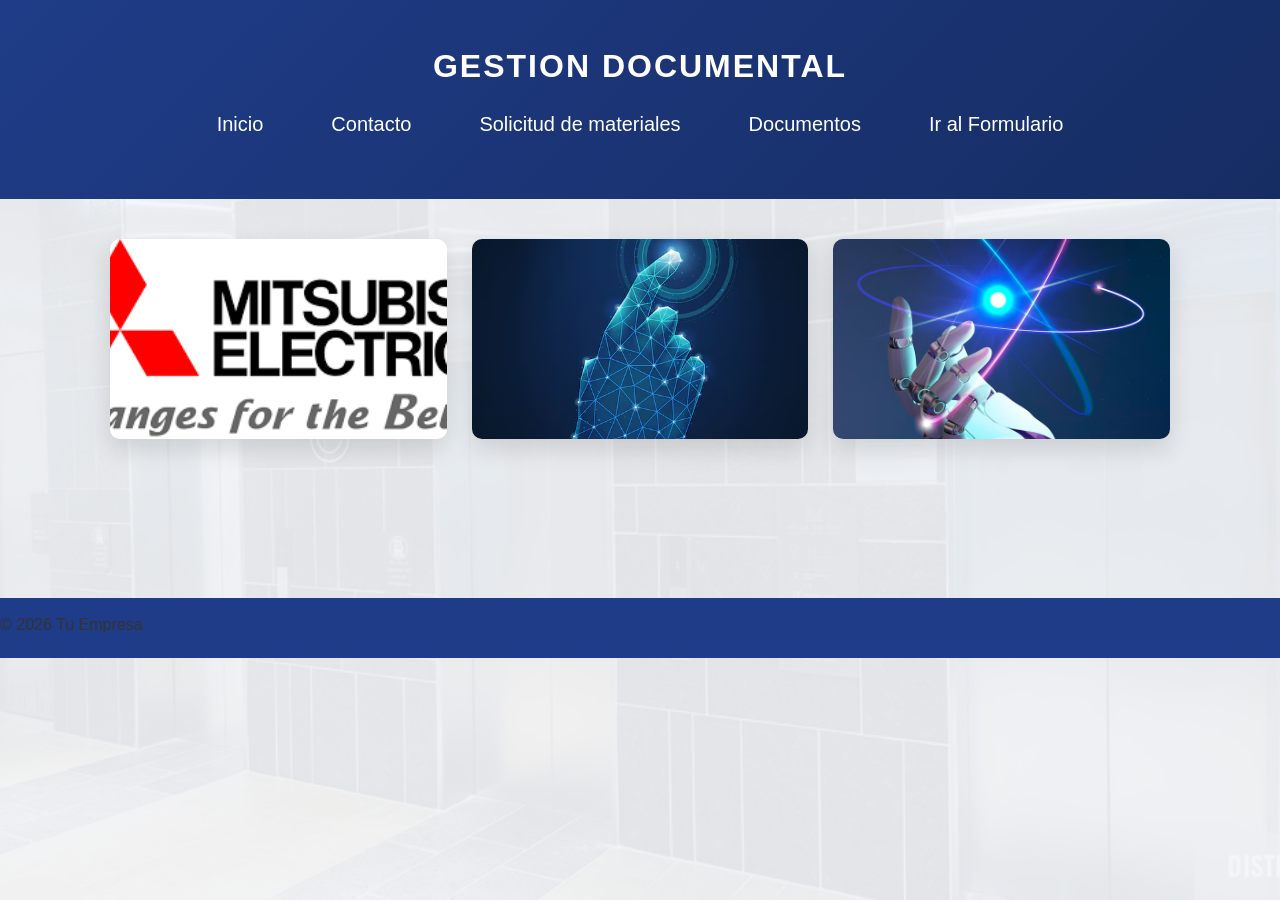
<file: index.html>
<!DOCTYPE html>
<html>
    <head>
        <title>Gestor de mantenimiento</title>
        <meta charset="UTF-8">
        <link rel="stylesheet" href="estilos.css">
        <meta name="viewport" content="width=devide-width, initial-scale=1.0">
        
    </head>
    <body class="principal">
        <img src="img/ascensor.jgp.avif" alt="Imagen de fondo" class="fondo">
        
        <header>
         <nav><br>

            <h1 class="titulop">GESTION DOCUMENTAL</h1><br>
            <ul id="menu">
                <li><a href="inicio.html"  target="_blank">Inicio</a></li>
                <li><a href="contacto.html" target="_blank" >Contacto</a></li>
                <li><a href="https://whatsform.com/zg8wlv" target="_blank">Solicitud de materiales</a></li>
                <li><a href="documentos.html" target="_blank">Documentos</a></li>
                <li><a href="formulario.html" target="_blank"> Ir al Formulario</a></li>
            </ul><br>
            </nav>
            
            
         </header>

        <main> 
           <div class="galeria">
            <img src="img/descarga.png" alt="Imagen de ejemplo" width="300px" height="200px">
            <img src="img/mano.avif" alt="Imagen de ejemplo" width="300px" height="200px">
            <img src="img/energia.avif" alt="Imagen de ejemplo" width="300px" height="200px"><br>
            <br>
        </div>   
        </main><br>



    <footer><br>
        <div class="footer">
            © 2026 Tu Empresa
        </div>
    </footer><br>
    </body>
</html>
</file>
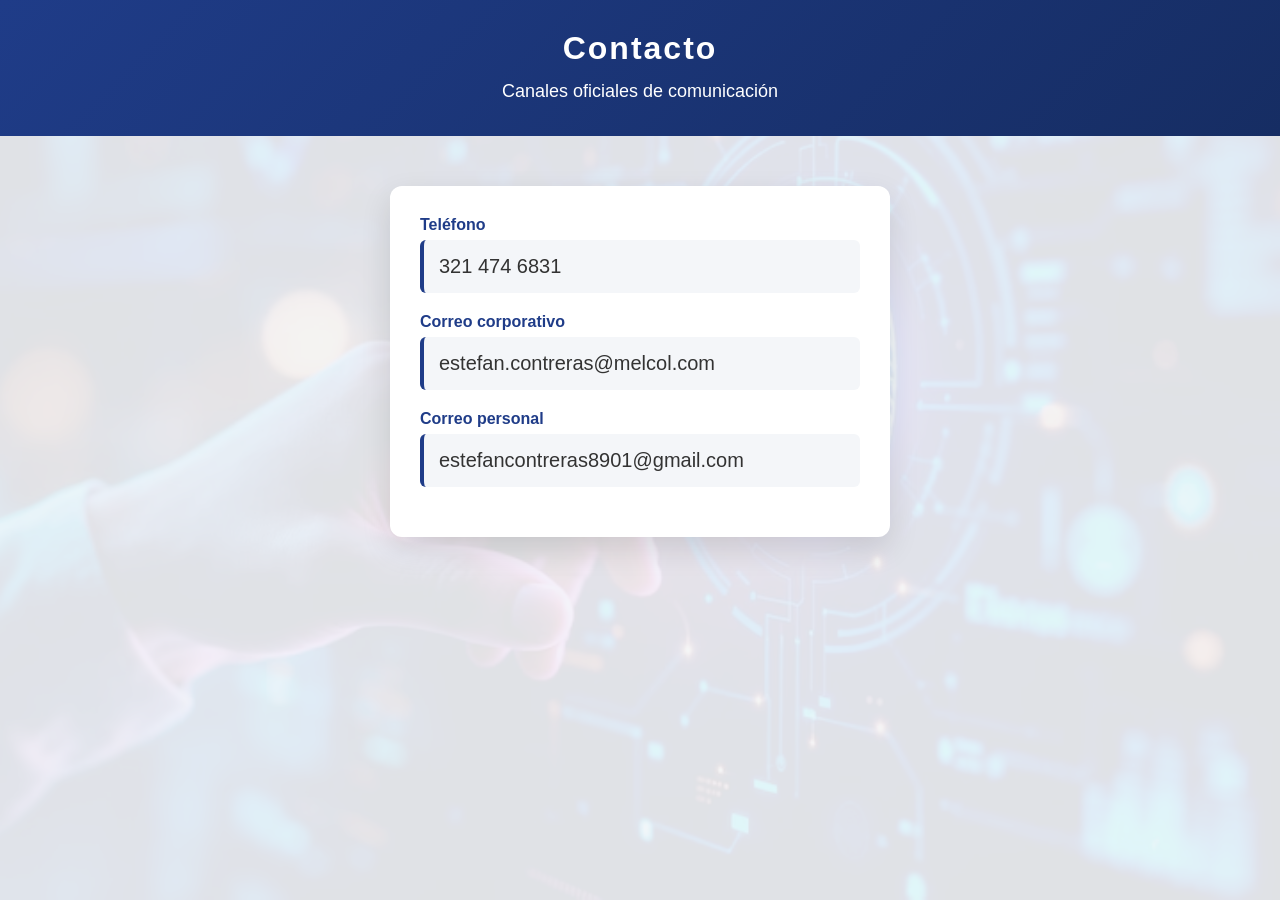
<file: contacto.html>
<!DOCTYPE html>
<html lang="es">
<head>
    <meta charset="UTF-8">
    <title>Contacto</title>
    <link rel="stylesheet" href="estilos.css">
    <meta name="viewport" content="width=device-width, initial-scale=1.0">
</head>

<body>

    <img src="img/biometrica.avif" alt="Imagen de fondo" class="fondo">

    <header>
        <h1>Contacto</h1>
        <p>Canales oficiales de comunicación</p>
    </header>

    <main>
        <section class="contact-card">

            <div class="contact-item">
                <label>Teléfono</label>
                <p>321 474 6831</p>
            </div>

            <div class="contact-item">
                <label>Correo corporativo</label>
                <p>estefan.contreras@melcol.com</p>
            </div>

            <div class="contact-item">
                <label>Correo personal</label>
                <p>estefancontreras8901@gmail.com</p>
            </div>

        </section>
    </main>

</body>
</html>
</file>
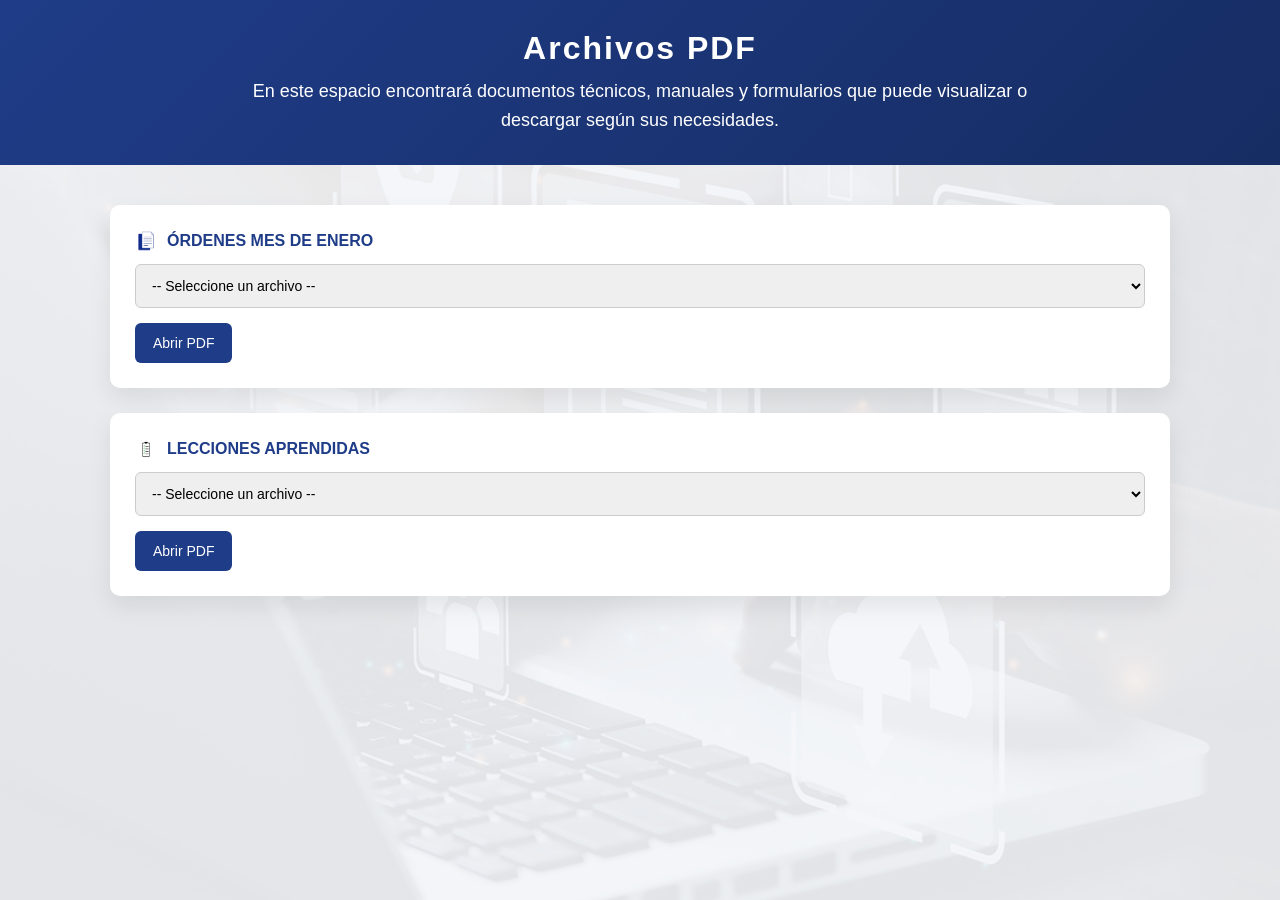
<file: documentos.html>
<!DOCTYPE html>
<html lang="es">
<head>
    <meta charset="UTF-8">
    <title>Documentos</title>
    <link rel="stylesheet" href="estilos.css">
</head>

<body class="documentos">

    <img src="img/gestion.png" alt="Imagen de fondo" class="fondo">

    <header>
        <h1>Archivos PDF</h1>
        <p>
            En este espacio encontrará documentos técnicos, manuales y formularios
            que puede visualizar o descargar según sus necesidades.
        </p>
    </header>

    <main class="contenido">

        <!-- ORDENES -->
        <section class="card">
            <div class="label-contenedor">
                <img src="img/doc1.png" alt="Ícono orden" class="icono">
                <label for="ordenSelect">ÓRDENES MES DE ENERO</label>
            </div>

            <select id="ordenSelect">
                <option value="">-- Seleccione un archivo --</option>
                <option value="docs/BOGTR_32.pdf">BOGTR 32</option>
                <option value="docs/BOGTR_33.pdf">BOGTR 33</option>
                <option value="docs/BOGTR_34.pdf">BOGTR 34</option>
            </select>

            <button onclick="abrirPDF('ordenSelect')">Abrir PDF</button>
        </section>

        <!-- LECCIONES -->
        <section class="card">
            <div class="label-contenedor">
                <img src="img/list.jpg" alt="Ícono orden" class="icono">
                <label for="pdfSelect">LECCIONES APRENDIDAS</label>
            </div>

            <select id="pdfSelect">
                <option value="">-- Seleccione un archivo --</option>
                <option value="docs2/124.pdf">Lección Aprendida 124</option>
                <option value="docs2/146.pdf">Lección Aprendida 146</option>
                <option value="docs2/148.pdf">Lección Aprendida 148</option>
            </select>

            <button onclick="abrirPDF('pdfSelect')">Abrir PDF</button>
        </section>

    </main>

    <script>
        function abrirPDF(selectid) {
            const selector = document.getElementById(selectid);
            const archivo = selector.value;

            if (archivo) {
                window.open(archivo, "_blank");
            } else {
                alert("Por favor, selecciona un documento.");
            }
        }
    </script>

</body>
</html>
</file>
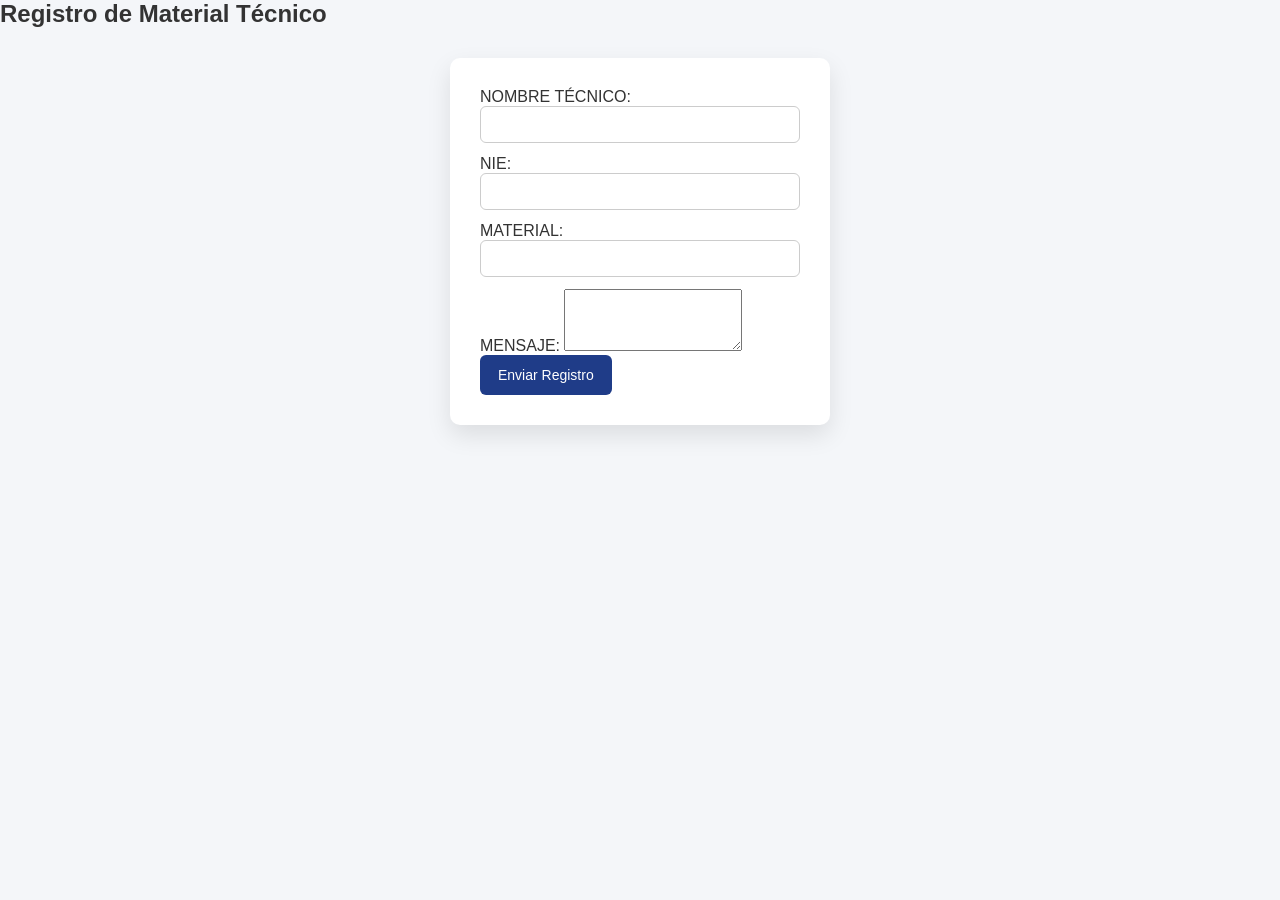
<file: formulario.html>
<!DOCTYPE html>
<html lang="es">
<head>
    <meta charset="UTF-8">
    <title>Formulario Técnico</title>
    <link rel="stylesheet" href="estilos.css">
</head>

<body>

<div class="container">
    <h2>Registro de Material Técnico</h2>

    <form action="https://formspree.io/f/mbdpljzo" method="POST">
      
        <label>NOMBRE TÉCNICO:</label>
        <input type="text" name="Nombre" required>

        <label>NIE:</label>
        <input type="number" name="Nie" required>

        <label>MATERIAL:</label>
        <input type="text" name="Material" required>

        <label>MENSAJE:</label>
        <textarea name="mensaje" rows="4"></textarea>

        <button type="submit">Enviar Registro</button>

    </form>
</div>

</body>
</html>
</file>
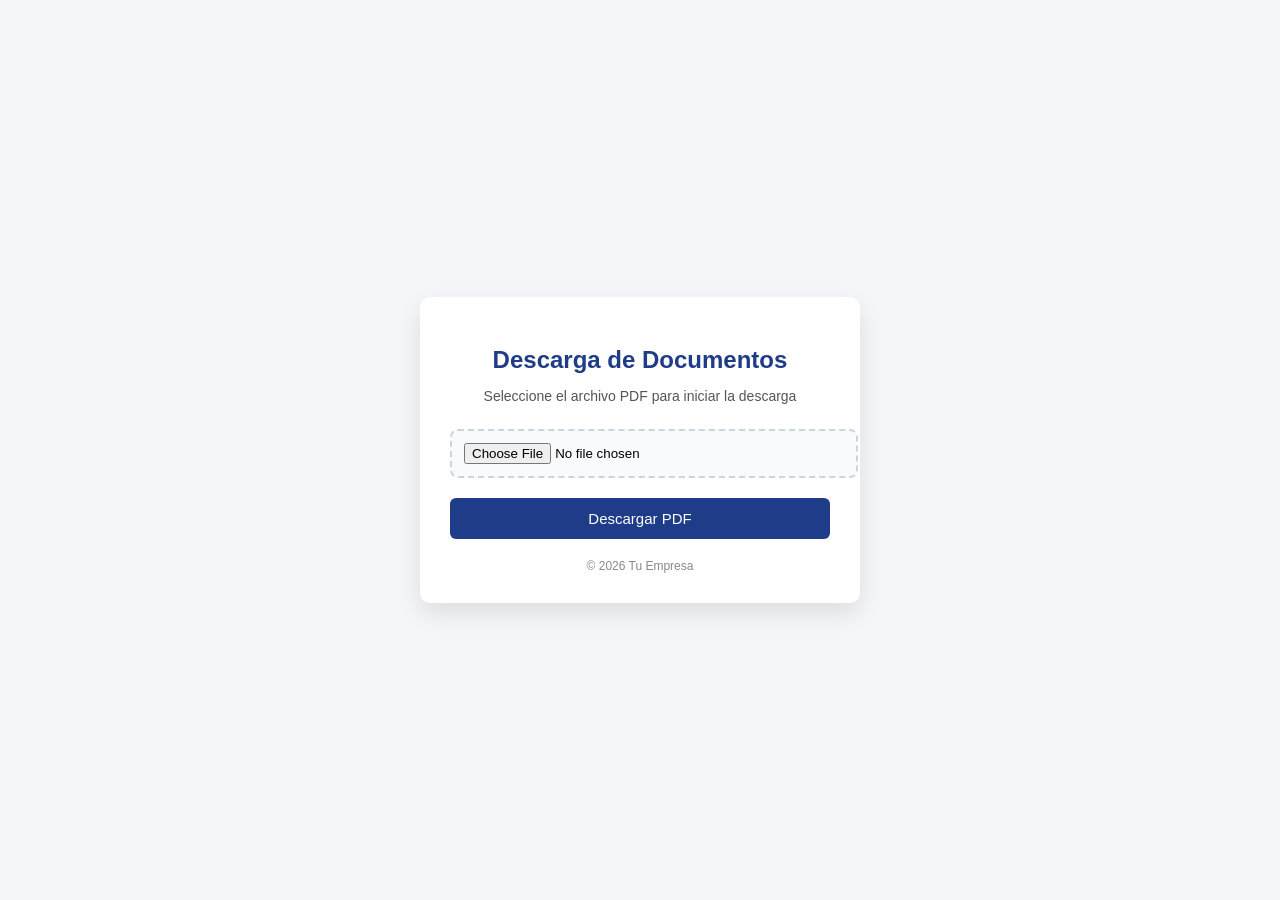
<file: inicio.html>
<!DOCTYPE html>
<html lang="es">
<head>
    <meta charset="UTF-8">
    <title>Descarga de PDF</title>
    <style>
        body {
            margin: 0;
            font-family: 'Segoe UI', Tahoma, sans-serif;
            background: #f4f6f9;
            height: 100vh;
            display: flex;
            justify-content: center;
            align-items: center;
        }

        .card {
            background: #ffffff;
            width: 380px;
            padding: 30px;
            border-radius: 10px;
            box-shadow: 0 10px 25px rgba(0,0,0,0.1);
            text-align: center;
        }

        .card h2 {
            color: #1f3c88;
            margin-bottom: 10px;
        }

        .card p {
            color: #555;
            font-size: 14px;
            margin-bottom: 25px;
        }

        .file-input {
            width: 100%;
            padding: 12px;
            border: 2px dashed #cbd5e1;
            border-radius: 8px;
            background: #f8fafc;
            cursor: pointer;
        }

        .btn {
            margin-top: 20px;
            width: 100%;
            padding: 12px;
            background: #1f3c88;
            color: #fff;
            border: none;
            border-radius: 6px;
            font-size: 15px;
            cursor: pointer;
            transition: background 0.3s;
        }

        .btn:hover {
            background: #162d63;
        }

        .footer {
            margin-top: 20px;
            font-size: 12px;
            color: #888;
        }
    </style>
</head>
<body>

    <div class="card">
        <h2>Descarga de Documentos</h2>
        <p>Seleccione el archivo PDF para iniciar la descarga</p>

        <input type="file" id="archivo" accept="application/pdf" class="file-input">

        <button class="btn" onclick="descargarPDF()">
            Descargar PDF
        </button>

        <div class="footer">
            © 2026 Tu Empresa
        </div>
    </div>

    <script>
        function descargarPDF() {
            const input = document.getElementById("archivo");

            if (input.files.length === 0) {
                alert("Por favor seleccione un archivo PDF");
                return;
            }

            const archivo = input.files[0];
            const url = URL.createObjectURL(archivo);

            const enlace = document.createElement("a");
            enlace.href = url;
            enlace.download = archivo.name;
            enlace.click();

            URL.revokeObjectURL(url);
        }
    </script>

</body>
</html>
</file>
<file: estilos.css>
/* =======================
   RESET GENERAL
======================= */
* {
    margin: 0;
    padding: 0;
    box-sizing: border-box;
}

/* =======================
   CUERPO GENERAL
======================= */
body {
    font-family: "Segoe UI", Tahoma, sans-serif;
    background: #f4f6f9;
    color: #333;
    min-height: 100vh;
}

/* =======================
   IMAGEN DE FONDO
======================= */
.fondo {
    position: fixed;
    top: 0;
    left: 0;
    width: 100%;
    height: 100%;
    object-fit: cover;
    opacity: 0.08;
    z-index: -1;
}

/* =======================
   HEADER
======================= */
header {
    background: linear-gradient(135deg, #1f3c88, #162d63);
    color: #fff;
    padding: 30px 20px;
    text-align: center;
}

header h1 {
    font-size: 32px;
    letter-spacing: 2px;
    margin-bottom: 10px;
}

header p {
    color: #fff;
    font-size: 18px;
    line-height: 1.6;
    max-width: 800px;
    margin: 0 auto;
}

/* =======================
   MENÚ DE NAVEGACIÓN
======================= */
nav ul {
    list-style: none;
    display: flex;
    justify-content: center;
    gap: 40px;
    margin-bottom: 15px;
}

nav ul li a {
    color: #fff;
    text-decoration: none;
    font-size: 20px;
    font-weight: 500;
    padding: 8px 14px;
    border-radius: 6px;
    transition: background 0.3s;
}

nav ul li a:hover {
    background: rgba(255,255,255,0.2);
}

/* =======================
   CONTENIDO
======================= */
main {
    max-width: 1100px;
    margin: 40px auto;
    padding: 0 20px;
}

/* =======================
   TARJETAS (SECCIONES)
======================= */
.card {
    background: #fff;
    padding: 25px;
    margin-bottom: 25px;
    border-radius: 10px;
    box-shadow: 0 10px 25px rgba(0,0,0,0.08);
}

/* =======================
   LABEL + ICONO
======================= */
.label-contenedor {
    display: flex;
    align-items: center;
    gap: 10px;
    margin-bottom: 12px;
    font-weight: 600;
    color: #1f3c88;
}

.icono {
    width: 22px;
    height: 22px;
}

/* =======================
   SELECT
======================= */
select {
    width: 100%;
    padding: 12px;
    border-radius: 6px;
    border: 1px solid #ccc;
    font-size: 14px;
    margin-bottom: 15px;
}

/* =======================
   BOTONES
======================= */
button {
    background: #1f3c88;
    color: #fff;
    border: none;
    padding: 12px 18px;
    border-radius: 6px;
    cursor: pointer;
    font-size: 14px;
    transition: background 0.3s, transform 0.2s;
}

button:hover {
    background: #162d63;
    transform: scale(1.03);
}

/* =======================
   GALERÍA
======================= */
.galeria {
    display: grid;
    grid-template-columns: repeat(auto-fit, minmax(280px, 1fr));
    gap: 25px;
}

.galeria img {
    width: 100%;
    height: 200px;
    object-fit: cover;
    border-radius: 10px;
    box-shadow: 0 10px 25px rgba(0,0,0,0.12);
    transition: transform 0.3s, box-shadow 0.3s;
}

.galeria img:hover {
    transform: scale(1.05);
    box-shadow: 0 14px 30px rgba(0,0,0,0.2);
}

/* =======================
   FORMULARIOS
======================= */
form {
    max-width: 380px;
    background: #ffffff;
    margin: 30px auto;
    padding: 30px;
    border-radius: 10px;
    box-shadow: 0 10px 25px rgba(0,0,0,0.1);
}

input {
    width: 100%;
    padding: 10px;
    margin-bottom: 12px;
    border-radius: 6px;
    border: 1px solid #ccc;
    text-align: center;
}

/* =======================
   FOOTER
======================= */
footer {
    background: #1f3c88;
    height: 60px;
    margin-top: 40px;
}

/* =======================
   CONTACTO
======================= */

.contact-card {
    max-width: 500px;
    background: #ffffff;
    margin: 50px auto;
    padding: 30px;
    border-radius: 12px;
    box-shadow: 0 12px 30px rgba(0, 0, 0, 0.12);
}

.contact-item {
    margin-bottom: 20px;
}

.contact-item label {
    display: block;
    font-weight: 600;
    color: #1f3c88;
    margin-bottom: 6px;
}

.contact-item p {
    margin: 0;
    padding: 15px;
    background: #f4f6f9;
    border-left: 4px solid #1f3c88;
    border-radius: 6px;
    font-size: 20px;
}
</file>
